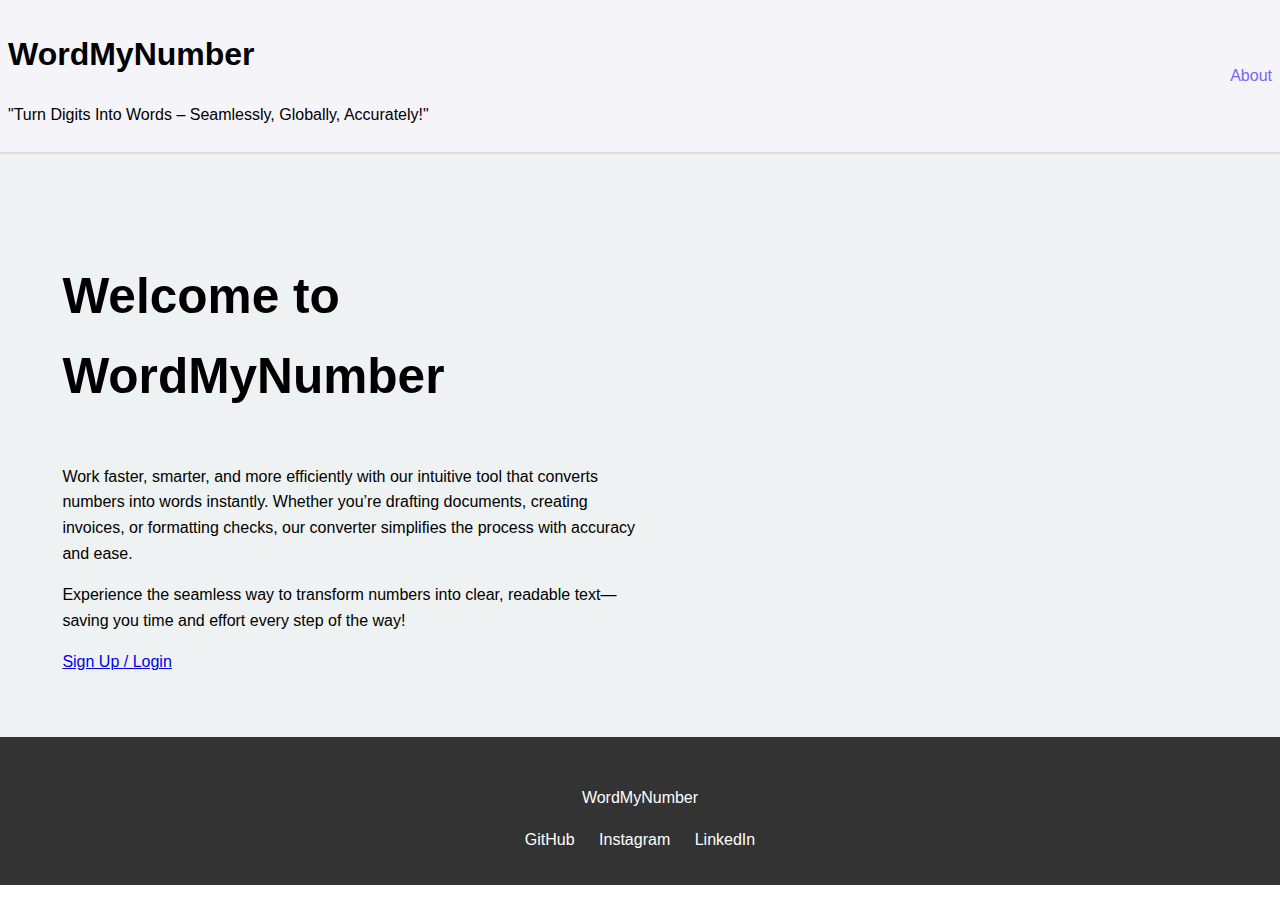
<file: index.html>
<!DOCTYPE html>
<html lang="en">
<head>
  <meta charset="UTF-8">
  <meta name="viewport" content="width=device-width, initial-scale=1.0">
  <title>WordMyNumber</title>
  <link rel="stylesheet" href="styles.css">
</head>
<body>
  <header>
    <div class="logo">
      <h1>WordMyNumber</h1>
      <p>"Turn Digits Into Words – Seamlessly, Globally, Accurately!"</p>
    </div>

    <nav>
      <ul>
        <li><a href="./about.html">About</a></li>
      </ul>
    </nav>
  </header>

  <section id="home" class="welcome">
    <div class="content">
      <h2>Welcome to WordMyNumber</h2>
      <p>
        Work faster, smarter, and more efficiently with our intuitive tool that converts numbers into words instantly. 
        Whether you’re drafting documents, creating invoices, or formatting checks, our converter simplifies the process with accuracy and ease.
      </p>
      <p>
        Experience the seamless way to transform numbers into clear, readable text—saving you time and effort every step of the way!
      </p>
      <a href="login.html" class="btn">Sign Up / Login</a>
    </div>
    
  </section>
  </section>
  <footer>
    <p> WordMyNumber</p>
    <div class="social-links">
      <a href="https://github.com" target="_blank">GitHub</a>
      <a href="https://www.instagram.com" target="_blank">Instagram</a>
      <a href="https://www.linkedin.com" target="_blank">LinkedIn</a>
    </div>
</body>
</html>
</file>
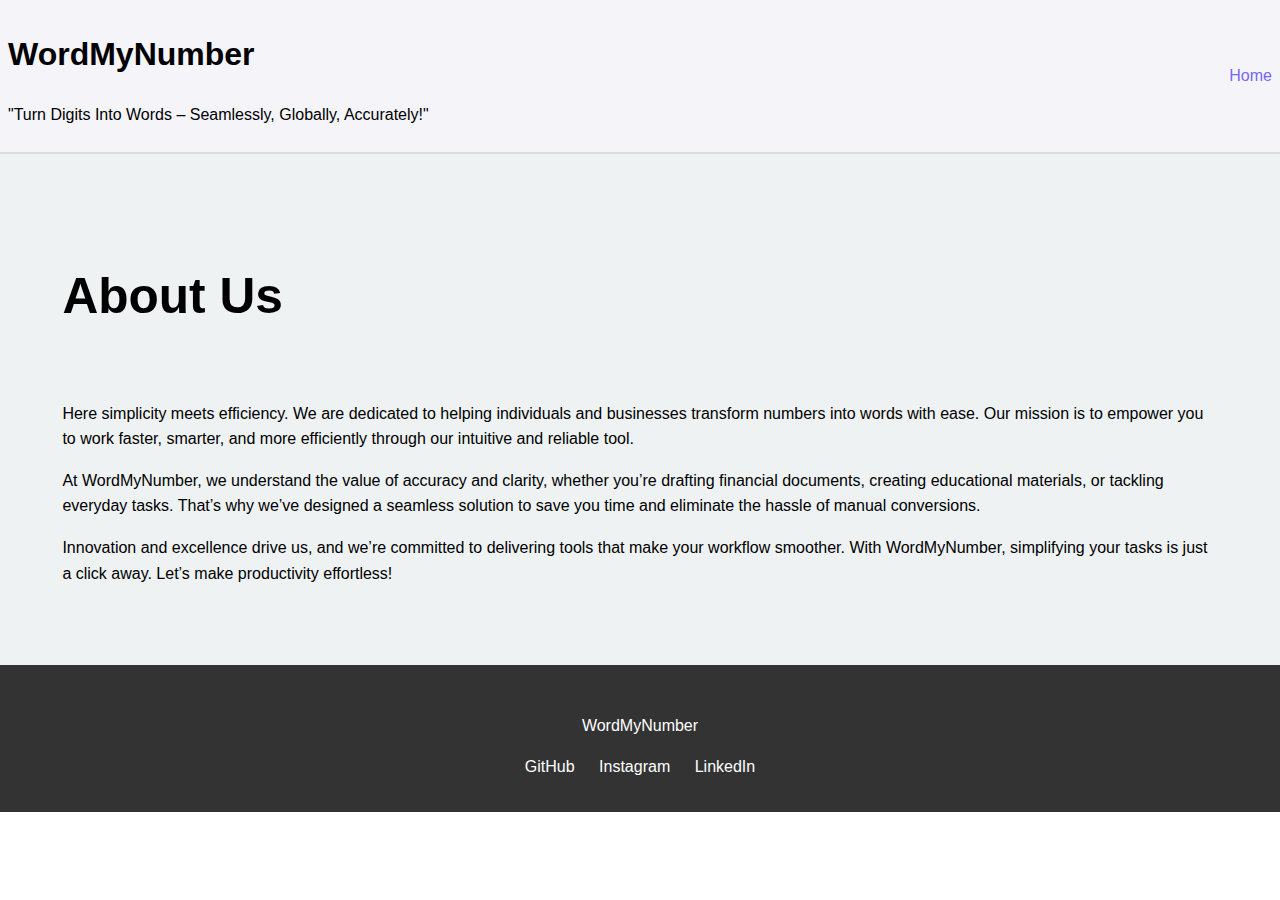
<file: about.html>
<!DOCTYPE html>
<html lang="en">
<head>
  <meta charset="UTF-8">
  <meta name="viewport" content="width=device-width, initial-scale=1.0">
  <title>WordMyNumber</title>
  <link rel="stylesheet" href="./aboutstyle.css">
</head>
<body>
  <header>
    <div class="logo">
      <h1>WordMyNumber</h1>
      <p>"Turn Digits Into Words – Seamlessly, Globally, Accurately!"</p>
    </div>

    <nav>
      <ul>
        <li><a href="./index.html">Home</a></li>
      </ul>
    </nav>
  </header>

  <section id="home" class="welcome">
    <div class="content">
      <h2>About Us</h2>
    <p>
        Here simplicity meets efficiency. We are dedicated to helping individuals and businesses transform numbers into words with ease. Our mission is to empower you to work faster, smarter, and more efficiently through our intuitive and reliable tool.  
    </p>
    <p>
        At WordMyNumber, we understand the value of accuracy and clarity, whether you’re drafting financial documents, creating educational materials, or tackling everyday tasks. That’s why we’ve designed a seamless solution to save you time and eliminate the hassle of manual conversions.  
    </p> 
    <p>
        Innovation and excellence drive us, and we’re committed to delivering tools that make your workflow smoother. With WordMyNumber, simplifying your tasks is just a click away. Let’s make productivity effortless!
    </p>
     
    </div>
    
  </section>
  </section>
  <footer>
    <p> WordMyNumber</p>
    <div class="social-links">
      <a href="https://github.com" target="_blank">GitHub</a>
      <a href="https://www.instagram.com" target="_blank">Instagram</a>
      <a href="https://www.linkedin.com" target="_blank">LinkedIn</a>
    </div>
</body>
</html>
</file>
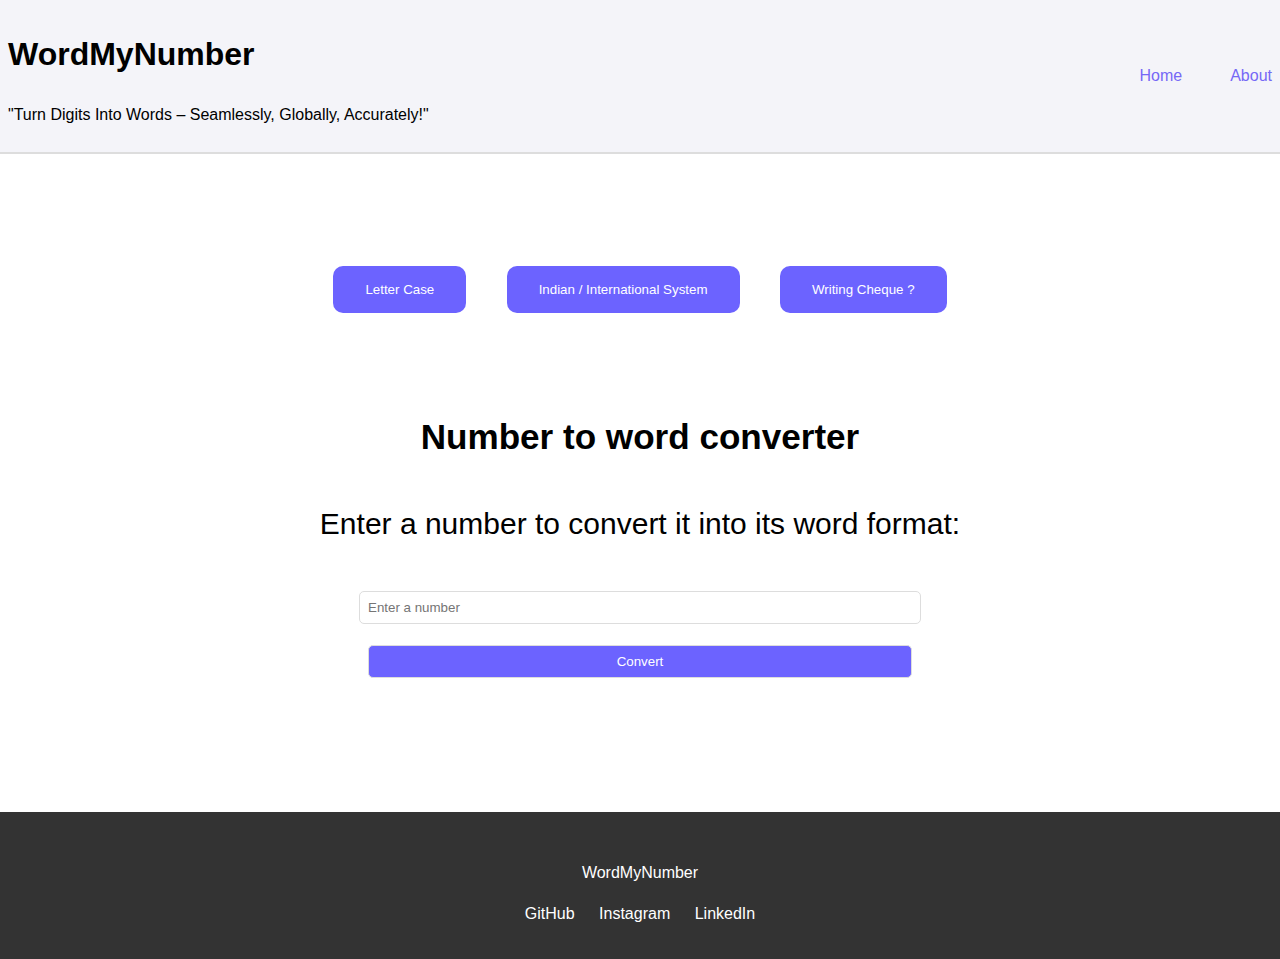
<file: converter.html>
<!DOCTYPE html>
<html lang="en">
<head>
  <meta charset="UTF-8">
  <meta name="viewport" content="width=device-width, initial-scale=1.0">
  <title>WordMyNumber</title>
  <link rel="stylesheet" href="styles.css">
</head>
<body>
  <header>
    <div class="logo">
      <h1>WordMyNumber</h1>
      <p>"Turn Digits Into Words – Seamlessly, Globally, Accurately!"</p>
    </div>
    <nav>
      <ul>
        <li><a href="./index.html">Home</a></li>
        <li><a href="./about.html">About</a></li>
      </ul>
    </nav>
  </header>

  <section id="features" class="features">
   
    <div class="tabs">
      <button>Letter Case</button>
      <button> Indian / International System </button>
      <button>Writing Cheque ?</button>
    </div>
      
    <div class="converter">
    <h3>Number to word converter</h3>
        <p>Enter a number to convert it into its word format:</p>
        <input type="text" id="numberInput" placeholder="Enter a number" />
        <button id="convertButton">Convert</button>
        <p id="result"></p>
    </div>
    
  </section>

  <section ></section>
  

  <footer>
    <p> WordMyNumber</p>
    <div class="social-links">
      <a href="https://github.com" target="_blank">GitHub</a>
      <a href="https://www.instagram.com" target="_blank">Instagram</a>
      <a href="https://www.linkedin.com" target="_blank">LinkedIn</a>
    </div>
  </footer>
  <script src ="./first.js"></script>
</body>
</html>
</file>
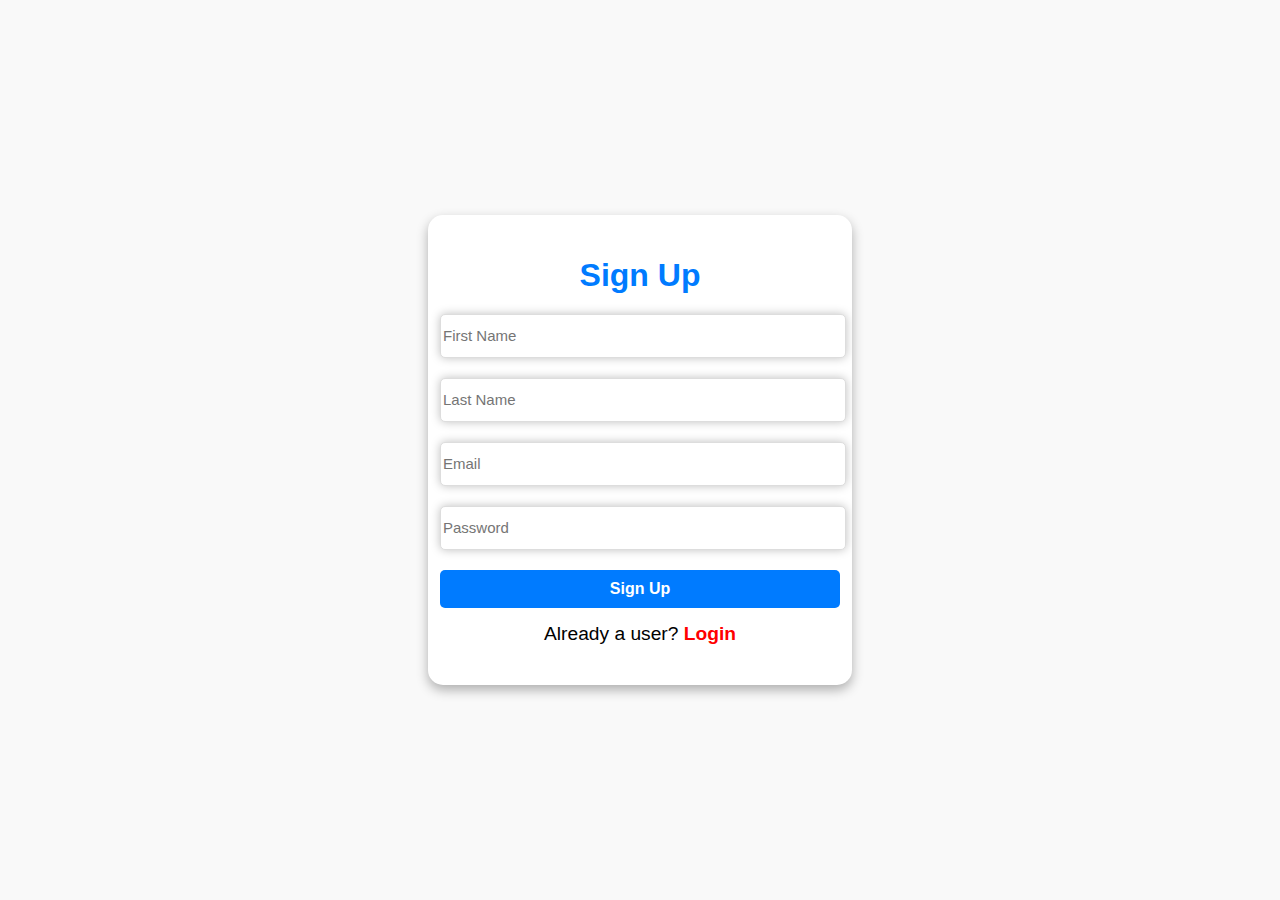
<file: login.html>
<!DOCTYPE html>
<html lang="en">
<head>
   <meta charset="UTF-8">
   <meta name="viewport" content="width=device-width, initial-scale=1.0">
   <title>Registration & Login</title>
   <link rel="stylesheet" href="./loginstyle.css">
</head>
<body>
   <div id="container">
      <!-- Signup Page -->
      <div id="signup">
         <h1>Sign Up</h1>
         <form id="signInput">
            <input type="text" id="firstName" placeholder="First Name" required>
            <input type="text" id="lastName" placeholder="Last Name" required>
            <input type="email" id="email" placeholder="Email" required>
            <input type="password" id="password" placeholder="Password" required>
            <button id="signupbtn">Sign Up</button>
            <p>Already a user? <a id="login_btn" href="#">Login</a></p>
         </form>
      </div>

      <!-- Login Page -->
      <div id="login" style="display: none;">
         <h1>Login</h1>
         <form>
            <input type="email" id="email_login" placeholder="Email" required>
            <input type="password" id="password_login" placeholder="Password" required>
            <button id="loginbtn">Login</button>
            <p>Create an account? <a href="#" id="signup_btn" target="_blank">Sign Up</a></p>
         </form>
      </div>
   </div>
   <script src="./loginscript.js"></script>
</body>
</html>
</file>
<file: styles.css>
/* General Styles */
body {
    font-family: Arial, sans-serif;
    margin: 0;
    padding: 0;
    line-height: 1.6;
  }
  
  header {
    background-color: #f4f4f9;
    padding: 0.5rem;
    display: flex;
    justify-content: space-between;
    align-items: center;
    border-bottom: 2px solid #ddd;
  }

  /* home , converter , about ,contact,Sign Up/Login (navigation bar) */
  nav ul {
    list-style: none;
    margin: 0;
    padding: 0;
    display: flex;
    gap: 3rem;
  }
  /* home , converter , about ,contact,Sign Up/Login (navigation bar) */
  
  nav ul li a, nav .btn {
    text-decoration: none;
    color: #7668f6;
  }
  
  /*--------------------------------------------------------------------------------------------------------------------*/
  
  /* Welcome Section */
  .welcome {
    display: flex;
    justify-content: space-between;
    padding: 3.9rem;
    background-color: #eef2f3;
  }
  
  .welcome .content {
    max-width: 50%;
  }
  /*paragraph */
  .welcome .content h2 {
    font-size: 3.1rem;
    margin-bottom: 3rem;
  }
 /* get started button */
  .welcome .content button {
    margin-top: 2rem;
    padding: 1rem 2rem;
    background-color: #6c63ff;
    color: white;
    border: none;
    border-radius: 5px;
  }
  
/*----------------------------------------------------------------------------------------------------------------------*/

  /* Features Section */
  .features {
    padding: 6rem;
    background-color: #fff;
    text-align: center;
    font-size: 30px;
  }

  /*Button in  features tab*/

  .features .tabs button {
    background-color: #6c63ff;
    color: white;
    border: none;
    margin: 1rem;
    padding: 1rem 2rem;
    border-radius: 10px;
  }
  
  
  .converter {
    margin-top: 5rem;
  }
  
  .converter input, .converter button {
    padding: 0.5rem;
    margin: 0.5rem 0;
    width: 50%;
    border: 1px solid #ddd;
    border-radius: 5px;
  }
  
  .converter button {
    background-color: #6c63ff;
    color: white;
  }
  /*---------------------------------------------------------------------------------------------------------------------*/
  
  /* About Section */
  .about {
    padding: 4rem;
    background-color: #f4f4f9;
    font-size: 20px;
    margin-bottom: ;
  }
  
  .about h2 {
    text-align: center;
    margin-bottom: 3rem;
  }
  
/*---------------------------------------------------------------------------------------------------------------------*/

  /* Footer */
  footer {
    padding: 2rem;
    background-color: #333;
    color: white;
    text-align: center;
  }
 
  footer .social-links a {
    color: white;
    text-decoration: none;
    margin: 0 10px;
    font-size: 1rem;
  }
</file>
<file: aboutstyle.css>
/* General Styles */
body {
    font-family: Arial, sans-serif;
    margin: 0;
    padding: 0;
    line-height: 1.6;
  }
  
  header {
    background-color: #f4f4f9;
    padding: 0.5rem;
    display: flex;
    justify-content: space-between;
    align-items: center;
    border-bottom: 2px solid #ddd;
  }

  /* home , converter , about ,contact,Sign Up/Login (navigation bar) */
  nav ul {
    list-style: none;
    margin: 0;
    padding: 0;
    display: flex;
    gap: 3rem;
  }
  /* home , converter , about ,contact,Sign Up/Login (navigation bar) */
  
  nav ul li a, nav .btn {
    text-decoration: none;
    color: #7668f6;
  }
  
  /*--------------------------------------------------------------------------------------------------------------------*/
  
  /* Welcome Section */
  .welcome {
    display: flex;
    justify-content: space-between;
    padding: 3.9rem;
    background-color: #eef2f3;
  }
  
  .welcome .content {
    max-width: 100%;
  }
  /*paragraph */
  .welcome .content h2 {
    font-size: 3.1rem;
    margin-bottom: 4rem;
  }
 /* get started button */
  .welcome .content button {
    margin-top: 2rem;
    padding: 1rem 2rem;
    background-color: #6c63ff;
    color: white;
    border: none;
    border-radius: 5px;
  }
 /*--------------------------------------------------------------------------------------------------------------------*/

  /* Footer */
  footer {
    padding: 2rem;
    background-color: #333;
    color: white;
    text-align: center;
  }
 
  footer .social-links a {
    color: white;
    text-decoration: none;
    margin: 0 10px;
    font-size: 1rem;
  }
</file>
<file: loginstyle.css>
body {
    font-family: Arial, sans-serif;
    margin: 0;
    padding: 0;
    display: flex;
    justify-content: center;
    align-items: center;
    height: 100vh;
    background: linear-gradient(135deg black, #f0f0f0);
    color: #333;
}
#home-icon {
    color: #4CAF50; 
    font-size: 2em; 
    text-decoration: none;
    transition: transform 0.2s ease, color 0.2s ease;
}

#home-icon:hover {
    color: #333; 
    transform: scale(1.1); 
}
#signup, #login {
    background-color: #fff;
    border-radius: 15px;
    box-shadow: 0 5px 12px rgba(0, 0, 0, 0.3);
    padding: 20px 12px;
    width: 400px;
    animation: fadeIn 0.8s ease-in-out;
    position: relative;
    overflow: hidden;
    transition: transform 0.3s, box-shadow 0.3s;
}
#icon {
    position: absolute;
    top: -80px; 
    left: -70px; 
}
#signup:hover, #login:hover {
    transform: translateY(-10px);
    box-shadow: 0 4px 5px rgba(0, 0, 0, 0.4);
}

input {
    width: 100%;
    height: 40px;
    margin-bottom: 20px;
    padding:15px,18px;   
    font-size: 15px;
    border: 1px solid #ddd;
    border-radius: 5px;
    box-shadow: 0px 0px 10px rgba(5,5,5,0.25);
    transition: border-color 0.3s, box-shadow 0.3s;
  
}




button {
    width: 100%;
    padding: 20px;
    background-color:green;
    color: #fff;
    border: none;
    border-radius: 8px;
    font-size: 20px;
    font-weight: bold;
    cursor: pointer;
    transition: background-color 0.3s, transform 0.2s;
}

button:hover {
    background-color:green;
    transform: scale(1.05);
}

button:active {
    transform: scale(0.98);
}

p {
    text-align: center;
    margin: 15px 0;
    font-size: 14px;
    color:black;
}

a {
    color: red;
    text-decoration: none;
    font-weight: bold;
    transition: color 0.3s, text-shadow 0.3s;
}

a:hover {
    color: black;
    text-shadow: 0 3px 5px rgba(154, 114, 179, 0.5);
    text-decoration: underline;
}

/* Keyframes for fade-in animation */
@keyframes fadeIn {
    from {
        opacity: 0;
        transform: scale(0.95);
    }
    to {
        opacity: 1;
        transform: scale(1);
    }
}

body {
    font-family: Arial, sans-serif;
    margin: 0;
    padding: 0;
    display: flex;
    justify-content: center;
    align-items: center;
    height: 100vh;
    background-color: #f9f9f9;
    color: #333;
 }
 
 h1 {
    font-size: 2rem;
    margin-bottom: 20px;
    text-align: center;
    color: #007bff;
 }
 
 p {
    font-size: 1.2rem;
    margin-bottom: 20px;
    text-align: center;
 }
 
 button {
    padding: 10px 20px;
    font-size: 1rem;
    color: #fff;
    background-color: #007bff;
    border: none;
    border-radius: 5px;
    cursor: pointer;
 }
</file>
